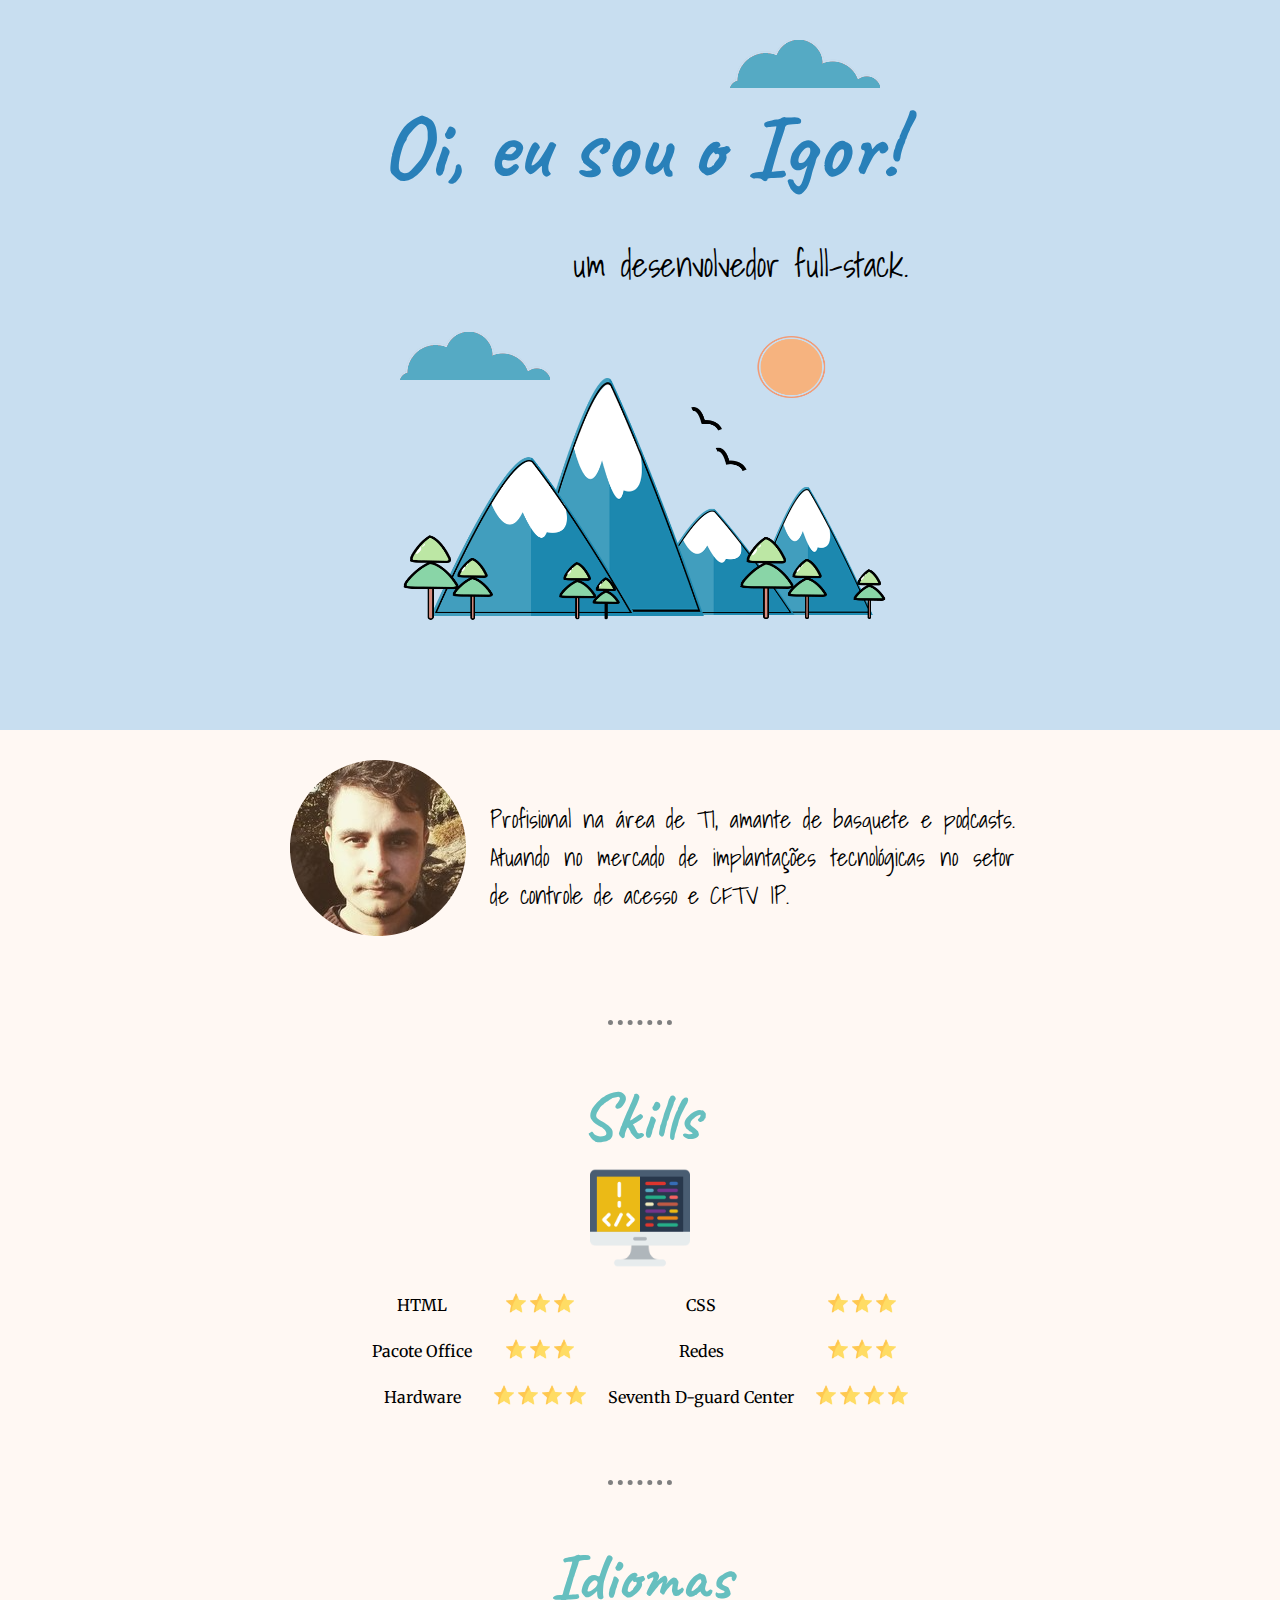
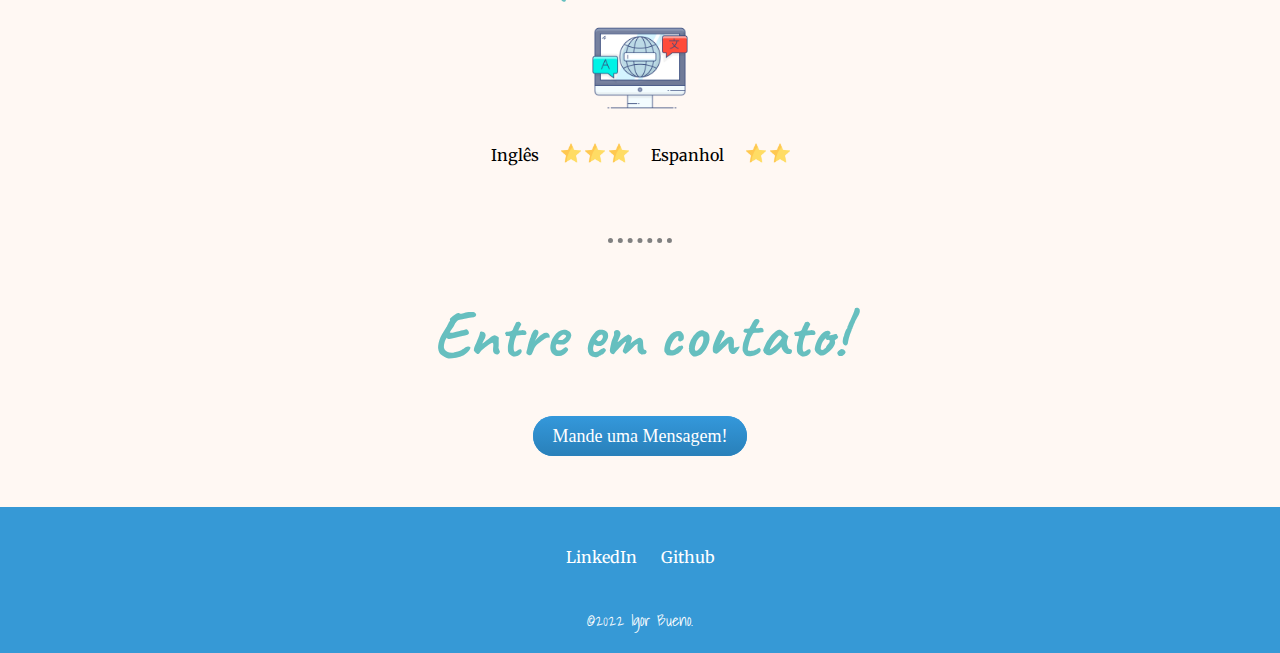
<file: index.html>
<!DOCTYPE html>
<html>

<head>
  <meta charset="utf-8">
  <title>Igor Bueno</title>
  <link rel="stylesheet" href="css/styles.css">
  <link rel="icon" href="favicon.ico">
  <link rel="preconnect" href="https://fonts.googleapis.com">
  <link rel="preconnect" href="https://fonts.gstatic.com" crossorigin>
  <link href="https://fonts.googleapis.com/css2?family=Caveat&family=Merriweather&family=Montserrat&family=Shadows+Into+Light&display=swap" rel="stylesheet">
</head>

<body>
  <div class="top-container">
    <img class="top-cloud" src="images/cloud4.png" alt="cloud-img">
    <h1>Oi, eu sou o Igor!</h1>
    <p class="description-header">um desenvolvedor full-stack.</p>
    <img class="bottom-cloud" src="images/cloud4.png" alt="cloud-img">
    <img class="img-mountain" src="images/cute-mountain.png" alt="mountain-img">
    <!-- Image via:  https://pngtree.com/freepng/cute-cartoon-big-mountain-and-small-tree_7060314.html -
    Image ID: 7060314 - Author: User "699pic" -->

  </div>

  <div class="middle-container">

      <img class="profile-igor" src="images/igor.png" alt="igor's-photo">
      <p class="description">Profisional na área de TI, amante de basquete e podcasts. Atuando no mercado de implantações tecnológicas no setor de controle de acesso e CFTV IP.</p>

  </div>
    <hr>


  <div class="skills">
    <h2>Skills</h2>

    <div class="skill-row">
      <img class="icon-skills" src="images/computer.png" alt="computer-photo">
      <!-- Image via: <a href="https://www.flaticon.com/free-icons/coding" title="coding icons">Coding icons created by prettycons - Flaticon</a> -->
      <table class="table-skills" cellspacing="20">

        <tr>
          <td>HTML</td>
          <td>
            <img class="icon-star" src="images/estrela.png" alt="star-photo" />
            <img class="icon-star" src="images/estrela.png" alt="star-photo" />
            <img class="icon-star" src="images/estrela.png" alt="star-photo" />
          </td>
          <td>CSS</td>
          <td>
            <img class="icon-star" src="images/estrela.png" alt="star-photo" />
            <img class="icon-star" src="images/estrela.png" alt="star-photo" />
            <img class="icon-star" src="images/estrela.png" alt="star-photo" />
          </td>
        </tr>

        <tr>
          <td>Pacote Office</td>
          <td>
            <img class="icon-star" src="images/estrela.png" alt="star-photo" />
            <img class="icon-star" src="images/estrela.png" alt="star-photo" />
            <img class="icon-star" src="images/estrela.png" alt="star-photo" />
          </td>
          <td>Redes</td>
          <td>
            <img class="icon-star" src="images/estrela.png" alt="star-photo" />
            <img class="icon-star" src="images/estrela.png" alt="star-photo" />
            <img class="icon-star" src="images/estrela.png" alt="star-photo" />
          </td>

        </tr>

        <tr>
          <td>Hardware</td>
          <td>
            <img class="icon-star" src="images/estrela.png" alt="star-photo" />
            <img class="icon-star" src="images/estrela.png" alt="star-photo" />
            <img class="icon-star" src="images/estrela.png" alt="star-photo" />
            <img class="icon-star" src="images/estrela.png" alt="star-photo" />
          </td>

          <td>Seventh D-guard Center</td>
          <td>
            <img class="icon-star" src="images/estrela.png" alt="star-photo" />
            <img class="icon-star" src="images/estrela.png" alt="star-photo" />
            <img class="icon-star" src="images/estrela.png" alt="star-photo" />
            <img class="icon-star" src="images/estrela.png" alt="star-photo" />
          </td>
        </tr>
      </table>
    </div>
  </div>
<hr>
  <div class="languages">
    <h2>Idiomas</h2>
    <img class="icon-languages" src="images/languages.png" alt="">
    <!-- Image via: <a href="https://www.flaticon.com/br/icones-gratis/troca-de-linguagem" title="troca de linguagem ícones">Troca de linguagem ícones criados por smashingstocks - Flaticon</a> -->

    <table class="table-languages" cellspacing="20px">
      <tr>
        <td>Inglês</td>
        <td>
          <img class="icon-star" src="images/estrela.png" alt="star-photo" />
          <img class="icon-star" src="images/estrela.png" alt="star-photo" />
          <img class="icon-star" src="images/estrela.png" alt="star-photo" />
        </td>
        <td>Espanhol</td>
        <td>
          <img class="icon-star" src="images/estrela.png" alt="star-photo" />
          <img class="icon-star" src="images/estrela.png" alt="star-photo" />
          <!-- All Star Image via: <a href="https://www.flaticon.com/br/icones-gratis/estrela" title="estrela ícones">Estrela ícones criados por Freepik - Flaticon</a> -->
        </td>
      </tr>
    </table>
  </div>
<hr>
  <div class="contact-me">
    <h2 class="h2-contact">Entre em contato!</h2>
      <a class="btn" a href="contato.html">Mande uma Mensagem!</a>
  </div>


  <div class="bottom-container">

    <a class="footer-link" href="https://www.linkedin.com/in/igorvrbueno">LinkedIn</a>
    <a class="footer-link" href="https://github.com/igorvrbueno">Github</a>
    <p class="footer-register">©2022 Igor Bueno.</p>

  </div>

</body>

</html>
</file>
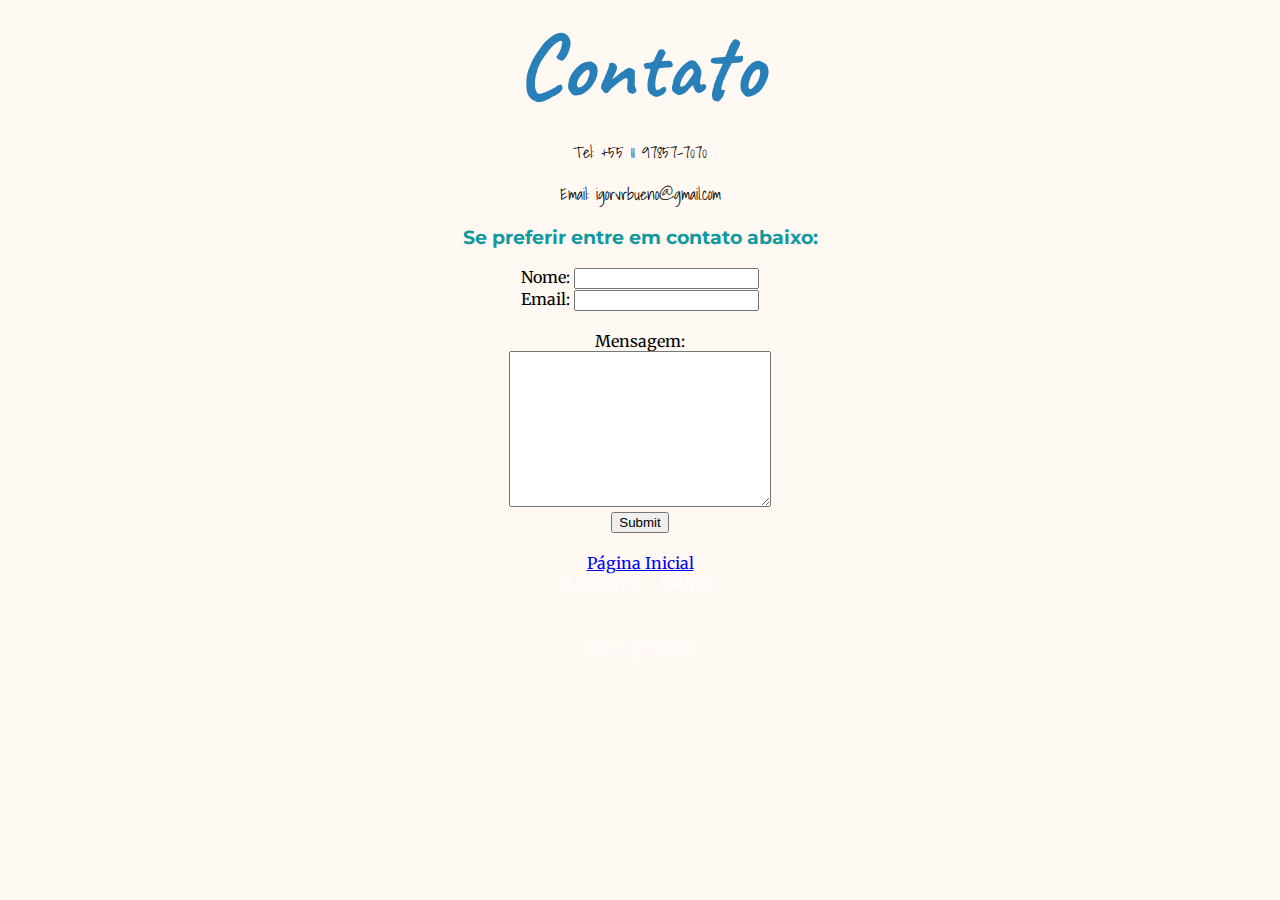
<file: contato.html>
<!DOCTYPE html>
<html lang="en" dir="ltr">

<head>
  <meta charset="utf-8">
  <title>Contato</title>
  <link rel="stylesheet" href="css/styles.css">
  <link rel="icon" href="favicon.ico">
  <link rel="preconnect" href="https://fonts.googleapis.com">
  <link rel="preconnect" href="https://fonts.gstatic.com" crossorigin>
  <link href="https://fonts.googleapis.com/css2?family=Caveat&family=Merriweather&family=Montserrat&family=Shadows+Into+Light&display=swap" rel="stylesheet">

</head>

<body style="text-align: center;">
<!-- Inserindo métodos de identificação e contato -->
  <h1>Contato</h1>

  <p>Tel: +55 11 97857-7070</p>
  <p>Email: igorvrbueno@gmail.com</p>
  <h3>Se preferir entre em contato abaixo:</h3>

  <form action="mailto:igorvrbueno@gmail.com" method="post" enctype="text/plain">
    <label>Nome:</label>
    <input class="txtName-input" type="text" name="yourName" value=""><br>
    <label>Email:</label>
    <input class="txtEmail-input" type="email" name="yourEmail" value=""><br><br>
    <label>Mensagem:</label><br>
    <textarea class="txt-Area" name="yourMessage" rows="10" cols="30"></textarea><br>
    <input type="submit" name="">

  </form>
<br>
  <a class="link-index" href="index.html">Página Inicial</a>
  <br>
  <div class="bottom-container-contact">


    <a class="footer-link" href="https://www.linkedin.com/in/igorvrbueno">LinkedIn</a>
    <a class="footer-link" href="https://github.com/igorvrbueno">Github</a>
    <p class="footer-register">©2022 Igor Bueno.</p>

  </div>


</body>

</html>
</file>
<file: css/styles.css>
body {
  background-color: #FFF8F3;
  margin: 0;
  text-align: center;
  font-family: 'Merriweather', serif;

      }

h1 {
  margin: 10px auto 10px auto;
  font-family: 'Caveat',sans-serif;
  font-size: 5.625rem;
  color: #2980b9;

}

h2 {
  font-family: 'Caveat', sans-serif;
  font-size: 4.125rem;
  margin: 0;
  color: #66BFBF;
      }

h3 {
    font-family: 'Montserrat', sans-serif;
    color: #11999E;
    }

p {
  font-family:'Shadows Into Light';

}

hr {
  border-style: none;
  border-top-style: dotted;
  border-color: grey;
  border-width: 5px;
  width: 5%;
  margin: 50px auto 50px auto;
  position: relative;

}


.top-container {
  background-color: #c8def0;
  position: relative;
  padding: 80px;
  padding-bottom: 0;
  margin-bottom: 20px;
}

.middle-container {
  width: 750px;
  height: 200px;
  background-color: #FFF8F3;
  padding-bottom: 20px;
  margin: auto;
}

.bottom-container {
  background-color: #3699d6;
  padding-top: 40px;


}

.img-mountain {
  height: 300px;
  width: 500px;
  padding-bottom: 100px;
}

.top-cloud {
  position: absolute;
  top: 40px;
  right: 400px;
}

.bottom-cloud {
  position: absolute;
  left: 400px;
  bottom: 350px;
}

.description-header {
  margin-left: 200px;
  font-size: 2.125rem;
}

.profile-igor {
  margin: 10px;
}


.description {
  font-size: 150%;
  width: 70%;
  text-align: justify;
  float: right;
  margin-top: 50px;

  }

.skills {
  background-color: #FFF8F3;
  position: relative;
  margin: 0;
}

 .icon-skills {
   position: relative;
   height:100px;
   width:100px;
   margin-top: 10px;

 }

 .table-skills {
   position: relative;
   margin: auto;
 }

 .icon-languages {
   position: relative;
   height:100px;
   width: 100px;
 }

 .languages {
   background-color: #FFF8F3;
   margin: 0;

 }

.table-languages {
  position: relative;
  margin: auto;
}

.contact-me {

  position: relative;
  padding-bottom: 60px;
}

.icon-star {
  width: 20px;
  height: 20px;
}

.footer-link {
  text-decoration: none;
  color: #FFFFFF;
  padding: 10px;
  margin: 0;
}

.footer-register {
  font-size: 100%;
  color: #FFFFFF;
  margin: 40px auto auto auto;
  padding-bottom: 20px;


}
.btn {
  background: #3498db;
  background-image: -webkit-linear-gradient(top, #3498db, #2980b9);
  background-image: -moz-linear-gradient(top, #3498db, #2980b9);
  background-image: -ms-linear-gradient(top, #3498db, #2980b9);
  background-image: -o-linear-gradient(top, #3498db, #2980b9);
  background-image: linear-gradient(to bottom, #3498db, #2980b9);
  -webkit-border-radius: 28;
  -moz-border-radius: 28;
  border-radius: 28px;
  font-family: Georgia;
  color: #ffffff;
  font-size: 18px;
  padding: 10px 20px 10px 20px;
  text-decoration: none;
}

.btn:hover {
  background: #3cb0fd;
  background-image: -webkit-linear-gradient(top, #3cb0fd, #3498db);
  background-image: -moz-linear-gradient(top, #3cb0fd, #3498db);
  background-image: -ms-linear-gradient(top, #3cb0fd, #3498db);
  background-image: -o-linear-gradient(top, #3cb0fd, #3498db);
  background-image: linear-gradient(to bottom, #3cb0fd, #3498db);
  text-decoration: none;
}

.icon-email {

  display: inline-block;
  width: 20px;
  padding-left: 5px;
  padding-top: 50px;
  margin-top: 50px;

}

.h2-contact {
margin-bottom: 50px;
  }
/*Styles para página contato */


.link-index {
  margin-bottom: 100px;
}

.bottom-container-contact {
  margin: auto;

}
</file>
